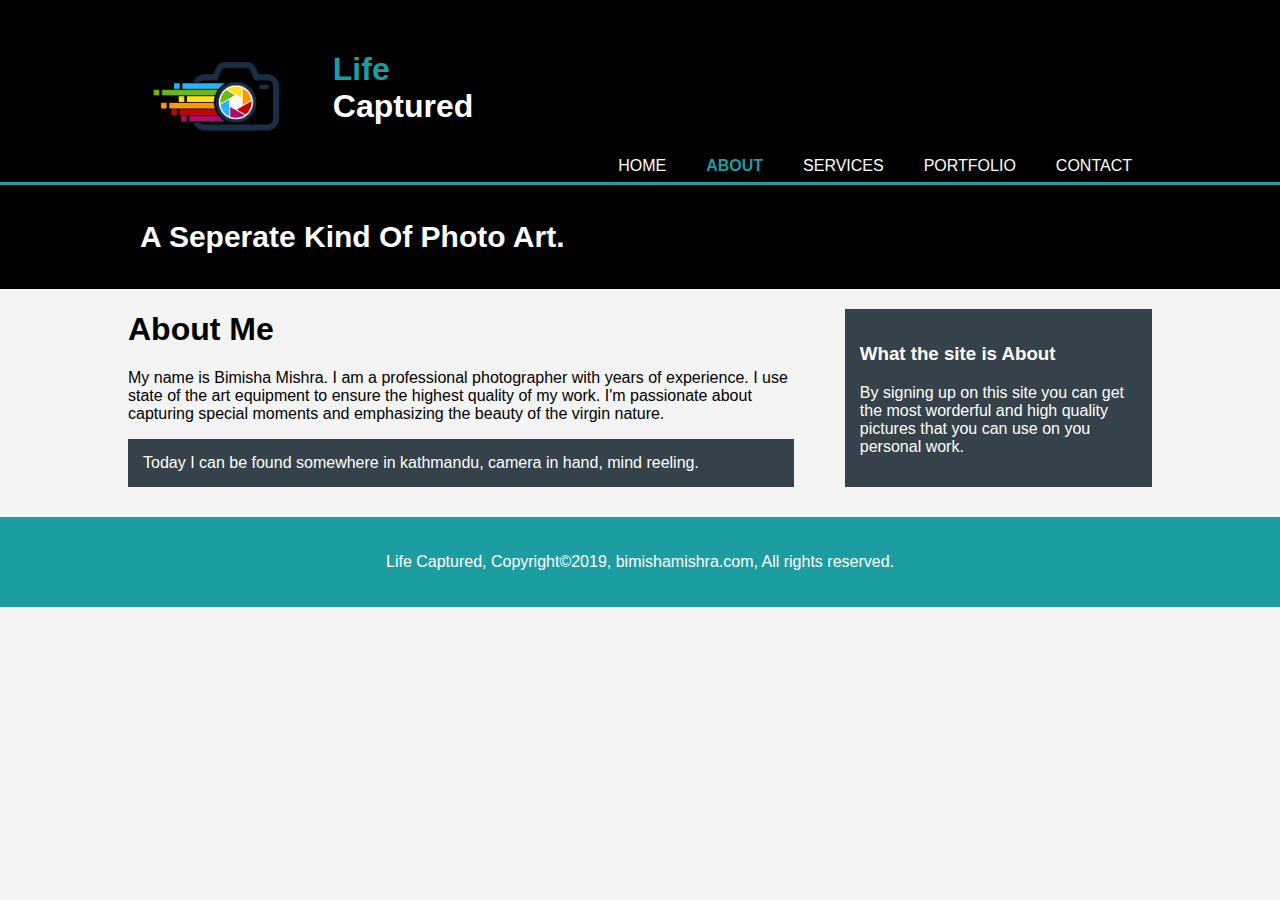
<file: about.html>
<!DOCTYPE html>
<html lang="en">
<head>
    <meta charset="UTF-8">
    <meta name="viewport" content="width=device-width, initial-scale=1.0">
    <meta http-equiv="X-UA-Compatible" content="ie=edge">
   <link rel="stylesheet" href="css/styles.css">
   <title>About</title>
</head>
<body>
    <!-- Header -->
    <header>
        <div class="container">
                <img src="images/logo.png" id="logo">
            <div class="branding">
                <h1><div class="highlight">Life</div> Captured</h1>
            </div>
            <nav>
                <ul>
                    <li><a href="index.html" class="Home">Home</a></li>
                    <li class="current"><a href="about.html" class="About">About</a></li>
                    <li><a href="service.html" class="services">Services</a></li>
                    <li><a href="portfolio.html" class="portfolio">Portfolio</a></li>
                    <li><a href="contact.html" class="Contact">Contact</a></li>
                </ul>
             </nav>
        </div>
    </header>

    <section id="newsletter">
        <div class="container">
            <h1>A Seperate Kind Of Photo Art.</h1>
        </div>
    </section>

    <section id="main">
        <div class="container">
            <div id="maincol">
                <h1 class="page title">About Me</h1>
                <p>My name is Bimisha Mishra. I am a professional photographer with years of experience. I use state of the art equipment to ensure the highest quality of my work. I'm passionate about capturing special moments and emphasizing the beauty of the virgin nature.</p>
                <p class="dark">Today I can be found somewhere in kathmandu, camera in hand, mind reeling.</p>
            </div> 
            <div id="sidebar">
                <div class="dark">
                    <h3>What the site is About</h3>
                    <p>By signing up on this site you can get the most worderful and high quality pictures that you can use on you personal work. </p>
                </div>
             </div>
        </div>
    </section>

    <!-- End page content -->
    <footer>
        <p>Life Captured, Copyright©2019, bimishamishra.com, All rights reserved.</p>
    </footer>    
</body>
</html>
</file>
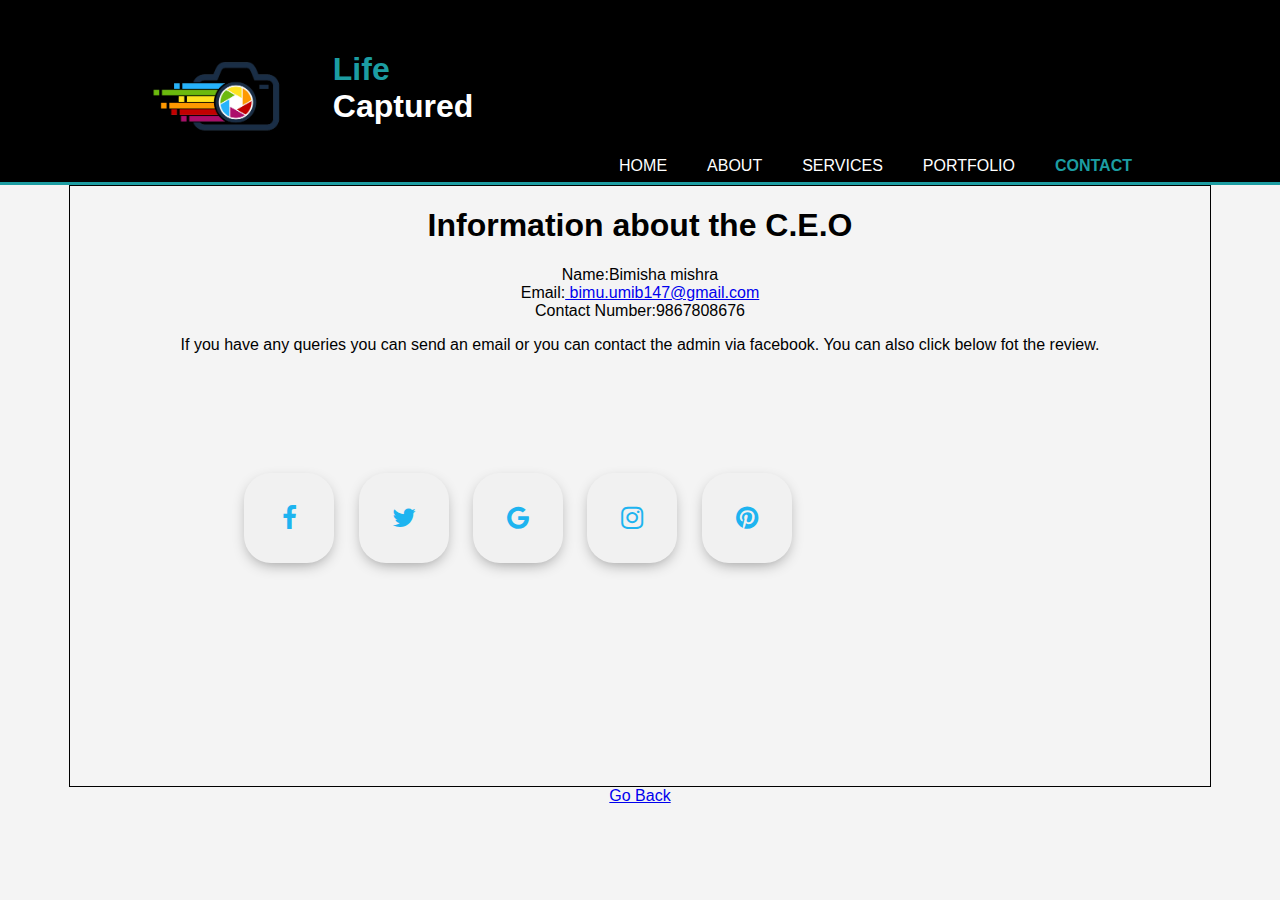
<file: contact.html>
<!DOCTYPE html>
<html lang="en">
<head>
    <meta charset="UTF-8">
    <meta name="viewport" content="width=device-width, initial-scale=1.0">
    <meta http-equiv="X-UA-Compatible" content="ie=edge">
    <link rel="stylesheet" href="css/styles.css">
    <link rel="stylesheet" href="css/contact.css">
    <link  href="https://stackpath.bootstrapcdn.com/font-awesome/4.7.0/css/font-awesome.min.css" rel="stylesheet" integrity="sha384-wvfXpqpZZVQGK6TAh5PVlGOfQNHSoD2xbE+QkPxCAFlNEevoEH3Sl0sibVcOQVnN" crossorigin="anonymous">
    <title>Contact</title>
</head>
  <!-- Header -->
  <header>
        <div class="container">
                <img src="images/logo.png" id="logo">
            <div class="branding">
                <h1><div class="highlight">Life</div> Captured</h1>
            </div>
            <nav>
                <ul>
                    <li><a href="index.html" class="Home">Home</a></li>
                    <li><a href="about.html" class="About">About</a></li>
                    <li><a href="service.html" class="services">Services</a></li>
                    <li><a href="portfolio.html" class="portfolio">Portfolio</a></li>
                    <li class="current"><a href="contact.html" class="Contact">Contact</a></li>
                </ul>
             </nav>
        </div>
    </header>

    <div id="container" style="width:1140px;border:1px solid #000000;min-height:600px;margin:auto auto">
        <h1 align="center">Information about the C.E.O</h1>
        <p align="center">Name:Bimisha mishra<br>Email:<a href="mailto: bimu.umib147@gmail.com" name="contact" title="contact"> bimu.umib147@gmail.com</a><br>Contact Number:9867808676<br></p>
        <p align="center">If you have any queries you can send an email or you can contact the admin via facebook. You can also click below fot the review.</p>
    

        <div class="middle">
        <a class="btn" herf="https://www.facebook.com/">
            <i class="fa fa-facebook-f"></i>
        </a>
        <a class="btn" herf="https://www.twitter.com/">
            <i class="fa fa-twitter"></i>
        </a>
        <a class="btn" herf="https://www.google.com">
            <i class="fa fa-google"></i>
        </a>
        <a class="btn" herf="https://www.instsgram.com/m.bimu/">
            <i class="fa fa-instagram"></i>
        </a>
        <a class="btn" herf="https://www.pinterest.com/">
            <i class="fa fa-pinterest"></i>
        </a>                
    </div>
    </div>       
        
    <div align="center">
        <a href="index.html" name="Back" title="Back">Go Back</a>
    </div>
</body>
</html>
</file>
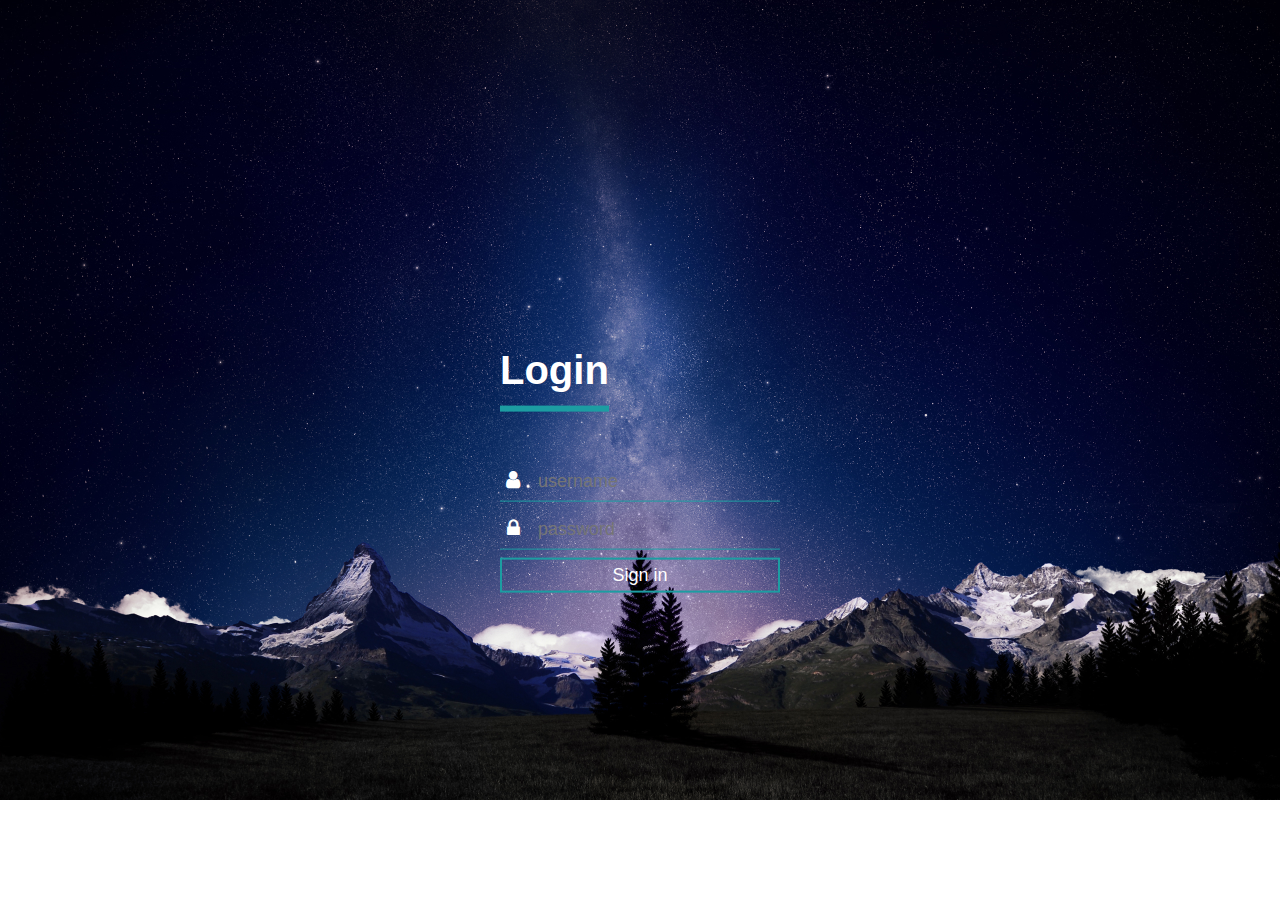
<file: login.html>
<!DOCTYPE html>
<html lang="en">
<head>
    <meta charset="UTF-8">
    <meta name="viewport" content="width=device-width, initial-scale=1.0">
    <meta http-equiv="X-UA-Compatible" content="ie=edge">
    <link rel="stylesheet" href="css/login.css">
    <title>Login form</title>
</head>
<body>
<form name="login" action="" method="POST" enctype="Multipart/form-data" onsubmit="return validate()">
   <div class="login-box">

       <h1>Login</h1>
       <div id="errormsg"></div>

       <div class="textbox">
           <i class="fa fa-user" aria-hidden="true"></i>
           <input type="text" placeholder="username" name="username" value="">
       </div>

       <div class="textbox">
            <i class="fa fa-lock" aria-hidden="true"></i>
           <input type="password" placeholder="password" name="password" value="">
       </div>

       <input class="button" type="submit" name="submit" value="Sign in">
       <script src="java/login.js"></script>
   </div>
</form>
  
</body>
</html>
</file>
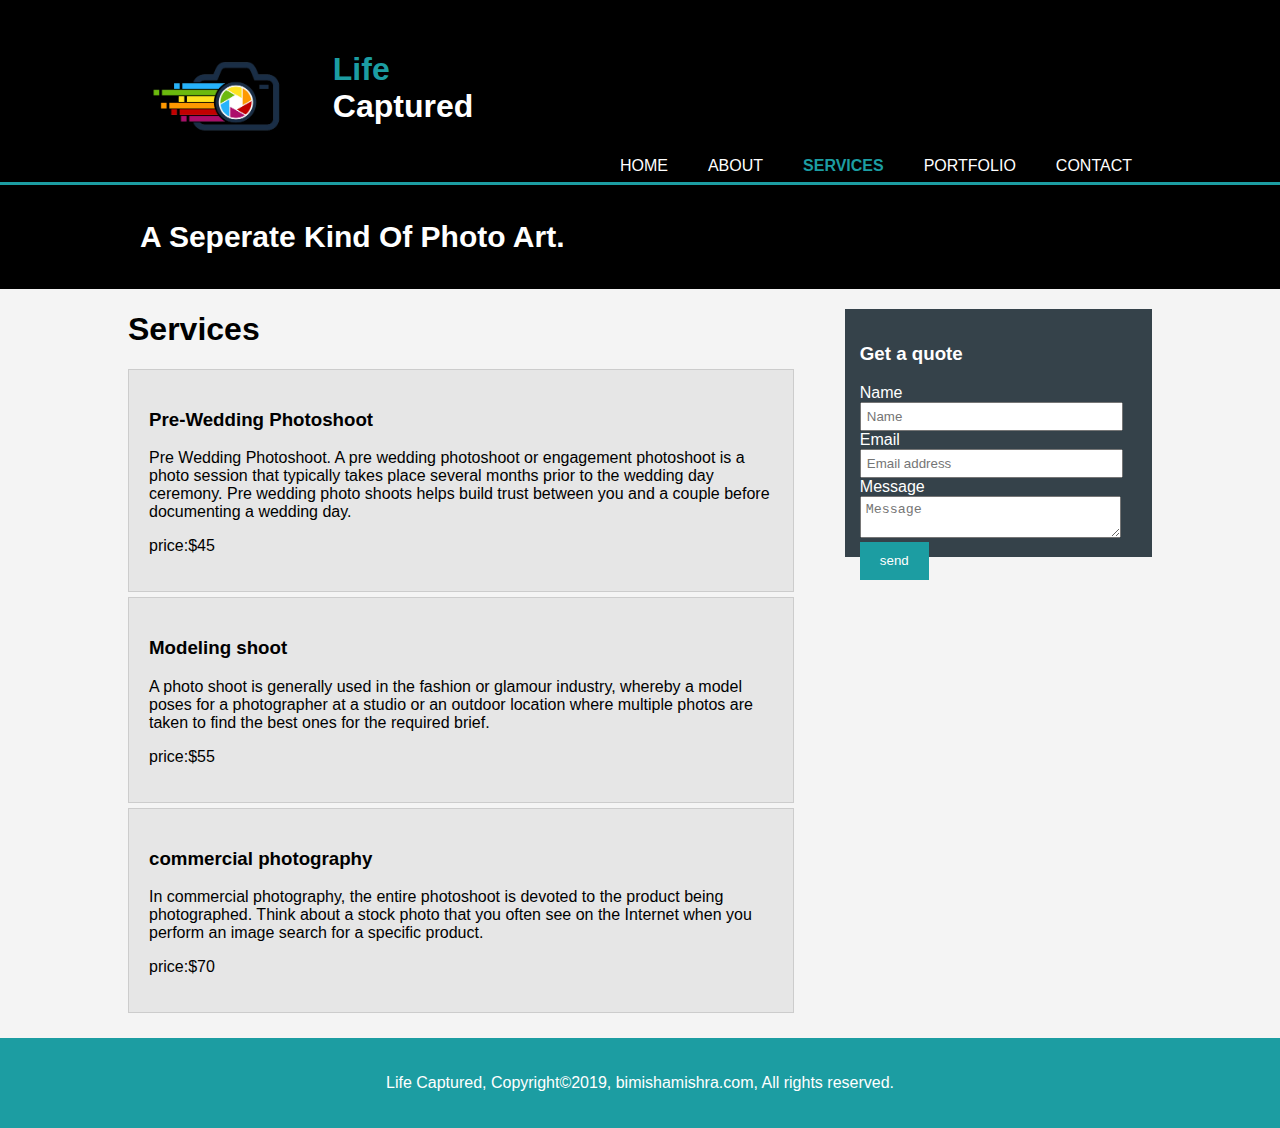
<file: service.html>
<!DOCTYPE html>
<html lang="en">
<head>
    <meta charset="UTF-8">
    <meta name="viewport" content="width=device-width, initial-scale=1.0">
    <meta http-equiv="X-UA-Compatible" content="ie=edge">
   <link rel="stylesheet" href="css/styles.css">
   <title>Services</title>
</head>
<body>
    <!-- Header -->
    <header>
        <div class="container">
                <img src="images/logo.png" id="logo">
            <div class="branding">
                <h1><div class="highlight">Life</div> Captured</h1>
            </div>
            <nav>
                <ul>
                    <li><a href="index.html" class="Home">Home</a></li>
                    <li><a href="about.html" class="About">About</a></li>
                    <li class="current"><a href="service.html" class="services">Services</a></li>
                    <li><a href="portfolio.html" class="portfolio">Portfolio</a></li>
                    <li><a href="contact.html" class="Contact">Contact</a></li>
                </ul>
             </nav>
        </div>
    </header>

    <section id="newsletter">
        <div class="container">
            <h1>A Seperate Kind Of Photo Art.</h1>
        </div>
    </section>

    <section id="main">
        <div class="container">
            <div id="maincol">
                <h1 class="page title">Services</h1>
                <ul id="services">
                    <li>
                        <h3>Pre-Wedding Photoshoot</h3>
                        <p>Pre Wedding Photoshoot. A pre wedding photoshoot or engagement photoshoot is a photo session that typically takes place several months prior to the wedding day ceremony. Pre wedding photo shoots helps build trust between you and a couple before documenting a wedding day.</p>
                        <p>price:$45</p>
                    </li>
                    <li>
                        <h3>Modeling shoot</h3>
                        <p>A photo shoot is generally used in the fashion or glamour industry, whereby a model poses for a photographer at a studio or an outdoor location where multiple photos are taken to find the best ones for the required brief.</p>
                        <p>price:$55</p>
                    </li>
                    <li>
                        <h3>commercial photography</h3>
                        <p>In commercial photography, the entire photoshoot is devoted to the product being photographed. Think about a stock photo that you often see on the Internet when you perform an image search for a specific product.</p>
                        <p>price:$70</p>
                    </li>
                </ul>
            </div>    
               
            <div id="sidebar">
                <div class="dark">
                    <h3>Get a quote</h3>
                    <form class="quote">
                        <div>
                            <label>Name</label><br>
                            <input type="text" placeholder="Name">
                        </div>
                        <div>
                            <label>Email</label><br>
                            <input type="email" placeholder="Email address">
                        </div>
                        <div>
                            <label>Message</label><br>
                            <textarea placeholder="Message"></textarea>
                        </div>
                        <button class="button" type="submit">send</button>
                    </form>
                   </div>
             </div>
        </div>
    </section>
    <!--java link-->       
    <!-- End page content -->
    <footer>
        <p>Life Captured, Copyright©2019, bimishamishra.com, All rights reserved.</p>
    </footer>    
</body>
</html>
</file>
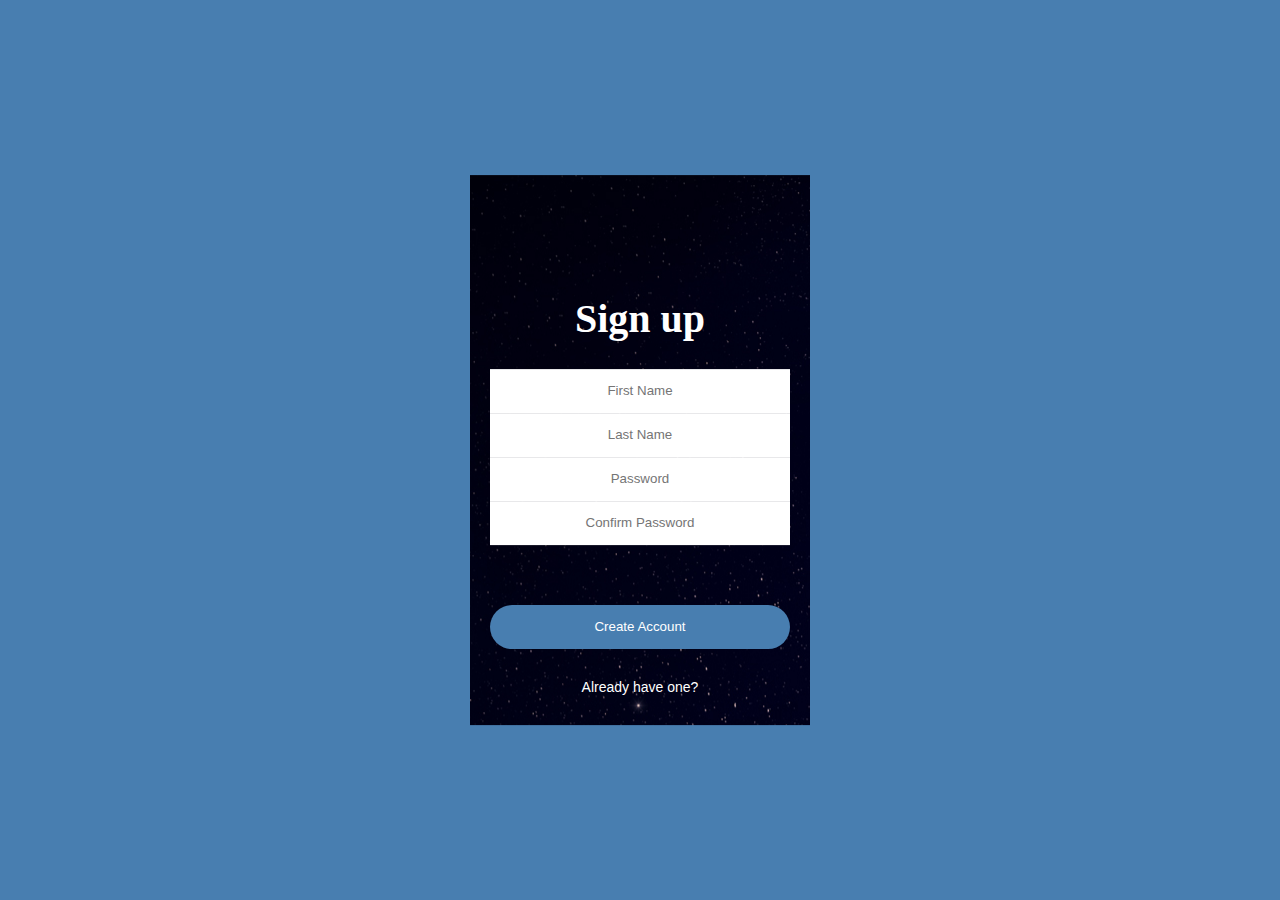
<file: signup.html>
<!DOCTYPE html>
<html lang="en">
<head>
    <meta charset="UTF-8">
    <meta name="viewport" content="width=device-width, initial-scale=1.0">
    <meta http-equiv="X-UA-Compatible" content="ie=edge">
    <link rel="stylesheet" href="css/signup.css">
    <title>Sign up</title>
</head>
<body>
   
        <div class="signup-form">
            <form class="" action="login.html" method="post">
                <h1>Sign up</h1>
                    <input type="text" placeholder="First Name" required>
                    <input type="text" placeholder="Last Name" required>
                    <input type="password" placeholder="Password" required>
                    <input type="password" placeholder="Confirm Password" required>
                   <input type="submit" value="Create Account" class="signup-btn">
                 <a href="login.html">Already have one?</a>
        </form>
    </div>
</body>
</html>
</file>
<file: css/styles.css>
body{
    font-family:Arial, Helvetica,sans-serif;
    font-size: 15px/1.5 ;
    margin:0;
    padding:0;
    background-color:#f4f4f4;
  }
  
  /* universal */
  .container{
    width:80%;
    margin:auto;
    overflow:hidden;
  }

  ul{
    margin:0;
    padding:0;
  }

  #logo{
    float:left;
    width:20%;
}
 
  /* Header **/
  header{
    background:#000000;
    color:#ffffff;
    padding-top:30px;
    min-height:70px;
    border-bottom:#1c9da2 3px solid;
  }
  
  header a{
    color:#ffffff;
    text-decoration:none;
    text-transform: uppercase;
    font-size:16px;
  }
  
  header li{
    float:left;
    display:inline;
    padding: 0 20px 0 20px;
  }
  
  header #branding{
    float:left;
  }
  
  header #branding h1{
    font-size: 55px;
  }
  
  header nav{
    float:right;
    margin-top:10px;
  }
  
  header .highlight, header .current a{
    color:#1c9da2;
    font-weight:bold;
  }
  
  header a:hover{
    color:#cccccc;
    font-weight:bold;
  }
  
  /* Showcase */
  #showcase{
    min-height:400px;
    background:url('../images/1photo.jpg') no-repeat;
    text-align:center;
    color:#ffffff;
    border: #35424a;
  }
  
  #showcase h1{
    margin-top:100px;
    font-size:45px;
    margin-bottom:10px;
  }
  
  #showcase h3{
    font-size:20px;
  }
  
  /* Newsletter */
  #newsletter{
     text-align: center;
     font-size:15px;
     font-weight:bold;
     padding:15px;
     color:#ffffff;
     background:#000000
  }
  
  #newsletter h1{
    float:left;
    padding-right:30%
  }
  /*paragraph of photograpy*/
  h4{
    padding-left:10px;
    padding-right:5px;
    color:#14898d;
  }
  /* Boxes */
  #boxes{
    margin-top:20px;
  }
  
  #boxes .box{
    float:left;
    text-align: center;
    width:20%;
    padding:10px;
  }
  
  #boxes .box img{
    width:150px;
  }
  
  #msg h3{
    font-size:15px;
    font-weight:bold;
  }

  #msg .form{
    float:left;
    padding:10px;
  }

.button{
    float:left;
    padding-left: 20px;
     padding-right:20px;
  }

  /*sidebar*/
#sidebar{
  float: right;
  width:30%;
  margin-top: 10px;
}

.dark{
  padding:15px;
  background:#35424a;
  color:#ffffff;
  margin-top:10px;
  margin-bottom:10px;
}

.button{
  height:38px;
  background:#1c9da2;
  border:0;
  padding-left: 20px;
  padding-right:20px;
  color:#ffffff;
}

.quote input{
  width:90%;
  padding:5px;
}

.quote textarea{
  width:90%;
  padding:5px;
}
/*about me*/
#maincol{
  float:left;
  width:65%;
}
/*servies*/
#services li{
  list-style: none;
  padding:20px;
  border: #cccccc solid 1px;
  margin-bottom:5px;
  background:#e6e6e6;
}

/*footer*/
  footer{
    padding:20px;
    margin-top:20px;
    color:#ffffff;
    background-color:#1c9da2;
    text-align: center;
  }
  
  /* Media Queries */
  @media(max-width: 768px){
    header #branding,
    header nav,
    header nav li,
    #newsletter h1,
    #newsletter form,
    #boxes .box,
    #main-col,
    #sidebar{
      float:none;
      text-align:center;
      width:100%;
    }
    header{
      padding-bottom: 20px;
  }
  #showcase h1{
    margin-top:40px;
  }

  #newsletter button {
    display:block;
    width:100%;
  }
  .quote button{
    display:block;
    width:100%;
  }
  .quote input{
    width:100%;
    margin-bottom:5px;
  }
  .quote textarea{
    width:100%;
    margin-bottom:5px;
  }
</file>
<file: css/contact.css>
body{
    padding: 0;
    margin: 0;
  }
  .middle{
    position: absolute;
    top: 50%;
    transform: translateY(-50%);
    width: 70%;
    text-align: center;
    margin-top:70px;
  }
  .btn{
    display: inline-block;
    width: 90px;
    height: 90px;
    background: #f1f1f1;
    margin: 10px;
    border-radius: 30%;
    box-shadow: 0 5px 15px -5px #00000070;
    color: #1eb4f0;
    overflow: hidden;
    position: relative;
  }
  .btn i{
    line-height: 90px;
    font-size: 26px;
    transition: 0.2s linear;
  }
  .btn:hover i{
    transform: scale(1.3);
    color: #f1f1f1;
  }
  .btn::before{
    content: "";
    position: absolute;
    width: 120%;
    height: 120%;
    background: #3498db;
    transform: rotate(45deg);
    left: -110%;
    top: 90%;
  }
  .btn:hover::before{
    animation: aaa 0.7s 1;
    top: -10%;
    left: -10%;
  }
  @keyframes aaa {
    0%{
      left: -110%;
      top: 90%;
    }50%{
      left: 10%;
      top: -30%;
    }100%{
      top: -10%;
      left: -10%;
    }
  }
</file>
<file: css/signup.css>
body{
    margin: 0;
    padding: 0;
    background: #487eb0;
  }
  .signup-form{
    width: 300px;
    padding: 20px;
    text-align: center;
    background: url(bg.jpg);
    position: absolute;
    top: 50%;
    left: 50%;
    transform: translate(-50%,-50%);
    overflow: hidden;
  }
  .signup-form h1{
    margin-top: 100px;
    font-family: 'Permanent Marker', cursive;
    color: #fff;
    font-size: 40px;
  }
  .signup-form input{
    display: block;
    width: 100%;
    padding: 0 16px;
    height: 44px;
    text-align: center;
    box-sizing: border-box;
    outline: none;
    border: none;
    font-family: "montserrat",sans-serif;
  }
  .txtb{
    margin: 20px 0;
    background: rgba(255,255,255,.5);
    border-radius: 6px;
  }
  .signup-btn{
    margin-top: 60px;
    margin-bottom: 20px;
    background: #487eb0;
    color: #fff;
    border-radius: 44px;
    cursor: pointer;
    transition: 0.8s;
  }
  .signup-btn:hover{
    transform: scale(0.96);
  }
  .signup-form a{
    text-decoration: none;
    color: #fff;
    font-family: "montserrat",sans-serif;
    font-size: 14px;
    padding: 10px;
    transition: 0.8s;
    display: block;
  }
  .signup-form a:hover{
    background: rgba(0,0,0,.3);
  }
</file>
<file: css/login.css>
@import"https://stackpath.bootstrapcdn.com/font-awesome/4.7.0/css/font-awesome.min.css";
body{
    margin: 0;
    padding: 0;
    font-family: sans-serif;
    background: url(bg.jpg) no-repeat;
    background-size:cover;
}
.login-box{
    width:280px;
    position:absolute;
    top:50%;
    left:50%;
    transform: translate(-50%,-50%);
    color:white;
}
.login-box h1{
    float:left;
    font-size: 40px;
    border-bottom: 6px solid #1c9da2;
    margin-bottom:50px;
    padding:13px 0;
}
.textbox{
    width:100%;
    overflow:hidden;
    font-size:20px;
    padding: 8px 0;
    margin:8px 0;
    border-bottom:1px solid #1c9da2;
}
.textbox i{
    width:26px;
    float:left;
    text-align:center;
}
.textbox input{
    border:none;
    outline:none;
    background: none;
    font-size:18px;
    width:80%;
    float:left;
    margin:0 10px;
}
.button{
    width:100%;
    background:none;
    border:2px solid #1c9da2;
    padding:5px;
    font-size:18px;
    color:white;
    cursor: pointer;
}
</file>
